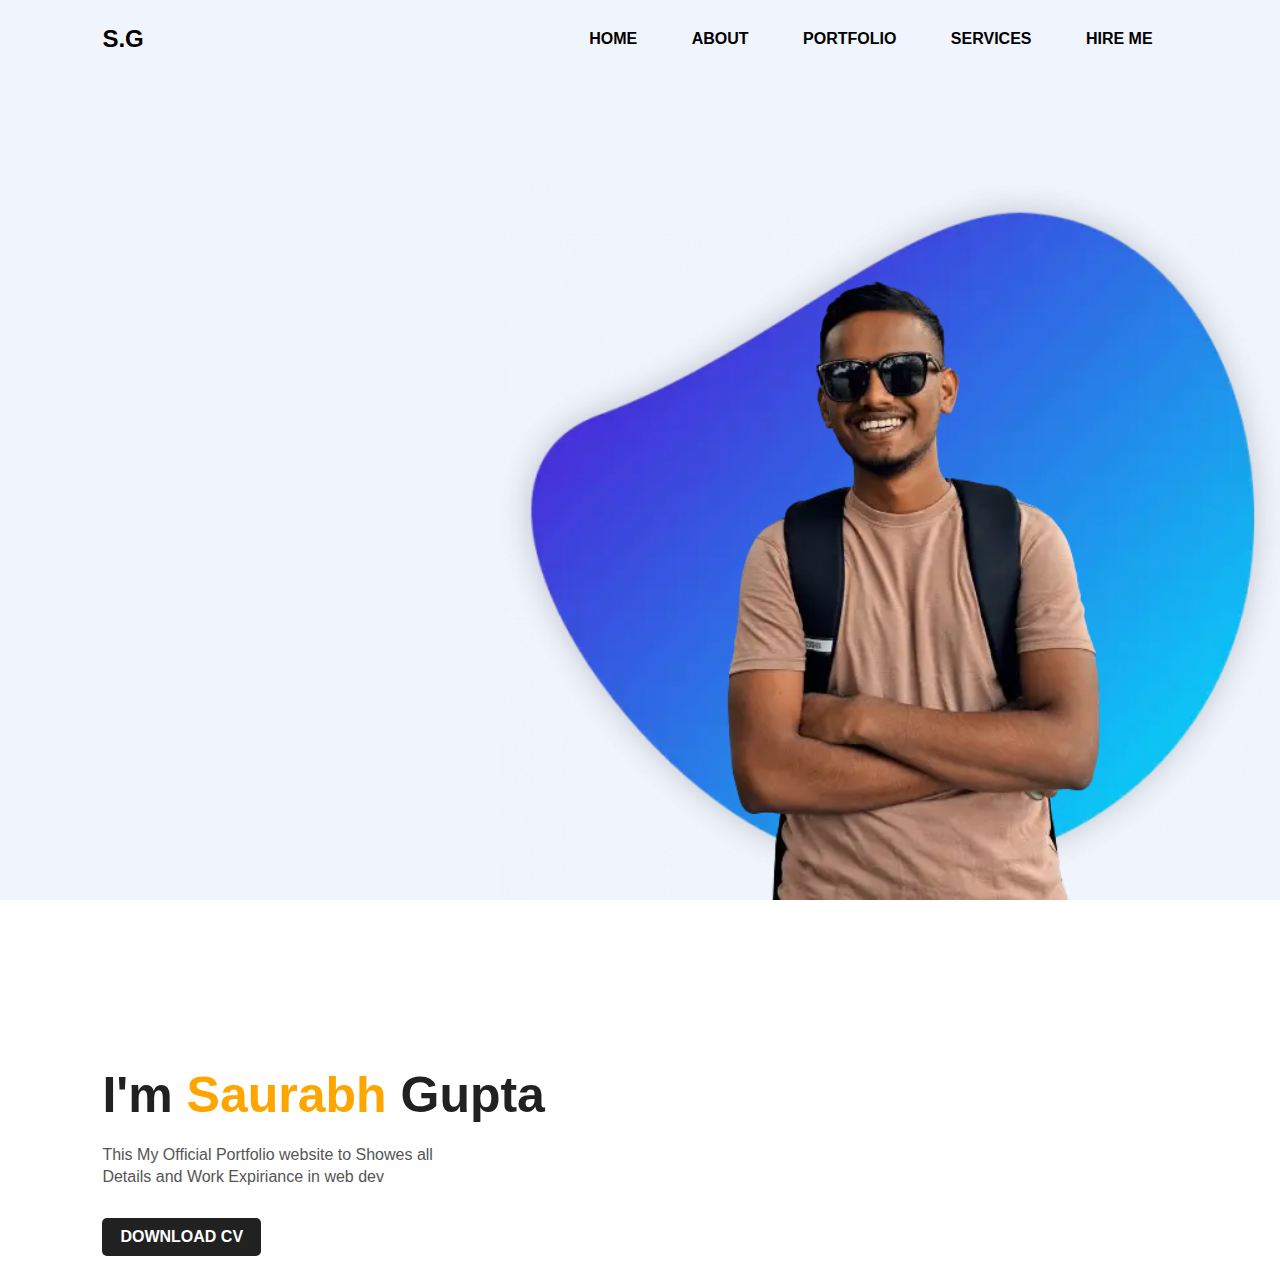
<file: index.html>
<!DOCTYPE html>
<html lang="en">
<head>
    <meta charset="UTF-8">
    <meta name="viewport" content="width=device-width, initial-scale=1.0">
    <title>Personal Portfolio Web</title>
    <link rel="stylesheet" href="style.css">
</head>
<body>
    <div class="hero">
        <nav>
            <h2>S.G</h2>
            <ul>
                <li><a href="home.html">HOME</a></li>
                <li><a href="About.html">ABOUT</a></li>
                <li><a href="Portfolio.html">PORTFOLIO</a></li>
                <li><a href="Services.html">SERVICES</a></li>
                <li><a href="#">HIRE ME</a></li>
            </ul>
        </nav>
    </div>
    <div class="details">
        <h1>I'm <span>Saurabh</span> Gupta</h1>
        <P>This My Official Portfolio website to Showes all 
            <br>Details and Work Expiriance in web dev
        </P>
        <a href="#">DOWNLOAD CV</a>
    </div>
    <div class="image">
        <img src="shape1.webp" class="shape">
        <img src="Saurabh_photo-removebg-preview.webp" class="boy">
    </div>
</body>
</html>
</file>
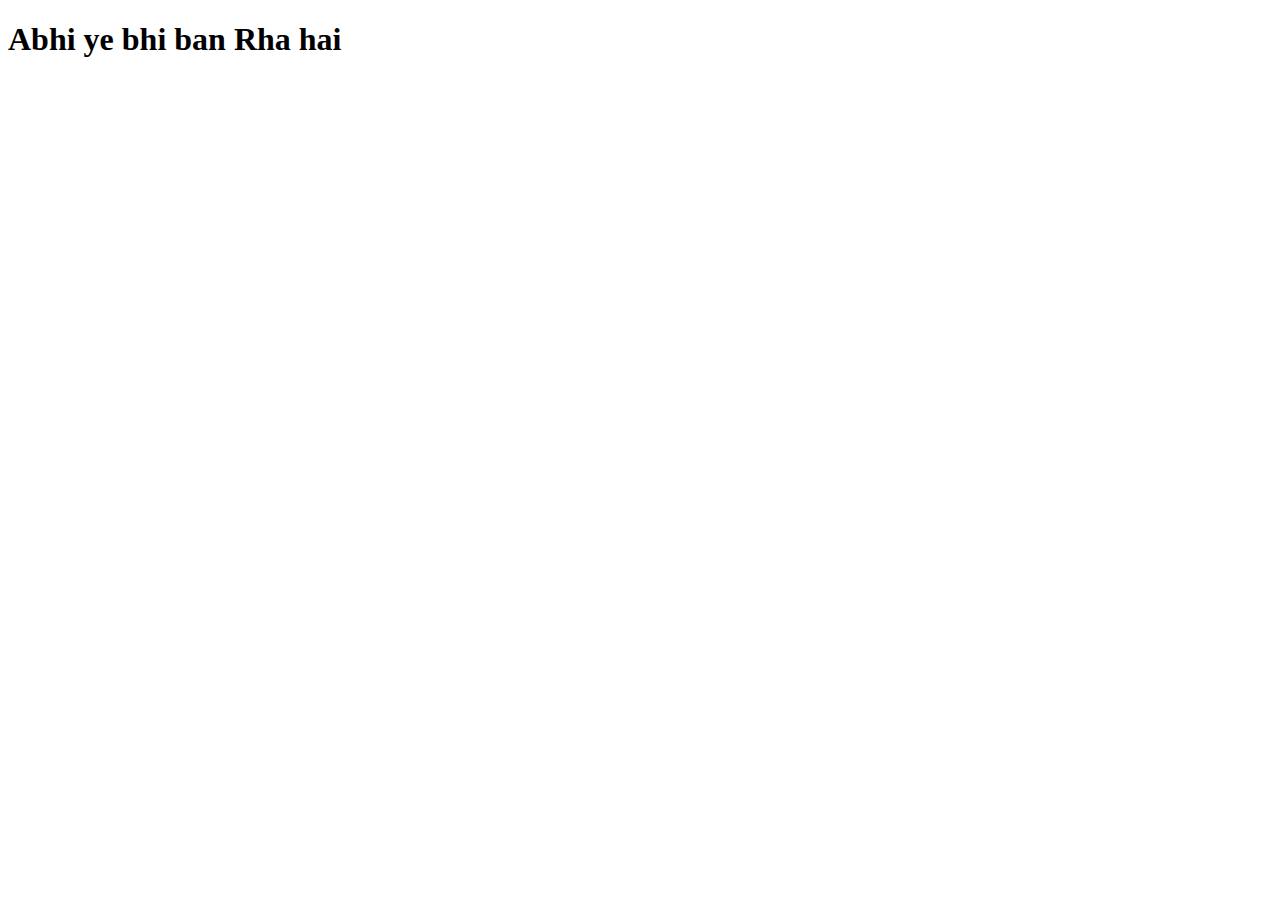
<file: About.html>
<!DOCTYPE html>
<html lang="en">
<head>
    <meta charset="UTF-8">
    <meta name="viewport" content="width=device-width, initial-scale=1.0">
    <title>Document</title>
</head>
<body>
    <h1>Abhi ye bhi ban Rha hai </h1>
</body>
</html>
</file>
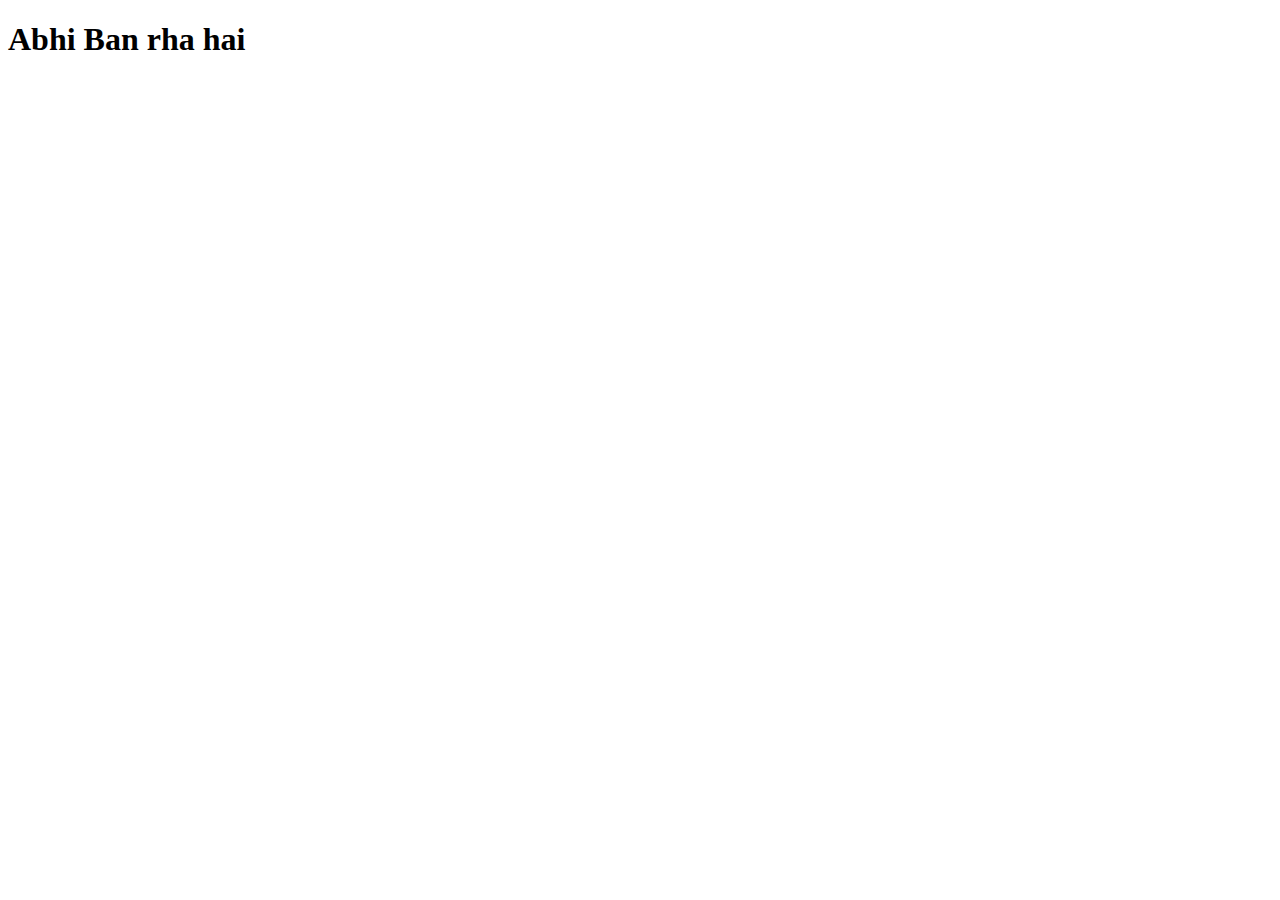
<file: home.html>
<!DOCTYPE html>
<html lang="en">
<head>
    <meta charset="UTF-8">
    <meta name="viewport" content="width=device-width, initial-scale=1.0">
    <title>Document</title>
</head>
<body>
    <h1>Abhi Ban rha hai </h1>
</body>
</html>
</file>
<file: style.css>
*{
    margin: 0;
    padding: 0;
    font-family: sans-serif;
}
.hero{
    position: relative;
    width: 100%;
    height: 100vh;
    background: #eff4fd;
}
nav{
    display: flex;
    width: 84%;
    margin: auto;
    padding: 20px 0;
    align-items: center;
    justify-content: space-between;
    /* background-color: aqua; */
}
nav ul li{
    list-style: none;
    display: inline-block;
    margin: 10px 20px;

}
nav ul li a{
    text-decoration: none;
    color: black;
    font-weight: bold;
    transition: 0.5s;
    padding: 5px;
}
nav ul li a:hover{
    background-color: #c6d6f4;
    border-radius: 5px;
    color: rgb(229, 106, 106); 
}
.details{
    margin-left: 8%;
    margin-top: 13%;
}
.details h1{
    font-size: 50px;
    color: #212121;
    margin-bottom: 20px;
}
span{
    color: orange;
}
.details p{
    color: #555;
    line-height: 22px;
}
.details a{
    background-color: #212121;
    padding: 10px 18px;
    margin:30px 0px;
    text-decoration: none;
    color: #fff;
    font-weight: bold;
    border-radius: 5px;
    display: inline-block;
}
.image{
    width: 45%;
    height: 80%;
    position: absolute;
    bottom: 0;
    right: 100px;
    /* border: 2px solid black; */
}
.image img{
    height: 100%;
    position: absolute;
    left: 50%;
    bottom: 0;
    transform: translateX(-50%);
    transition: bottom 1s , left 1s ;
    
    
}
/* .shape:hover{
    bottom: 40px;
} */
.boy:hover{
    left: 45%;
}
</file>
